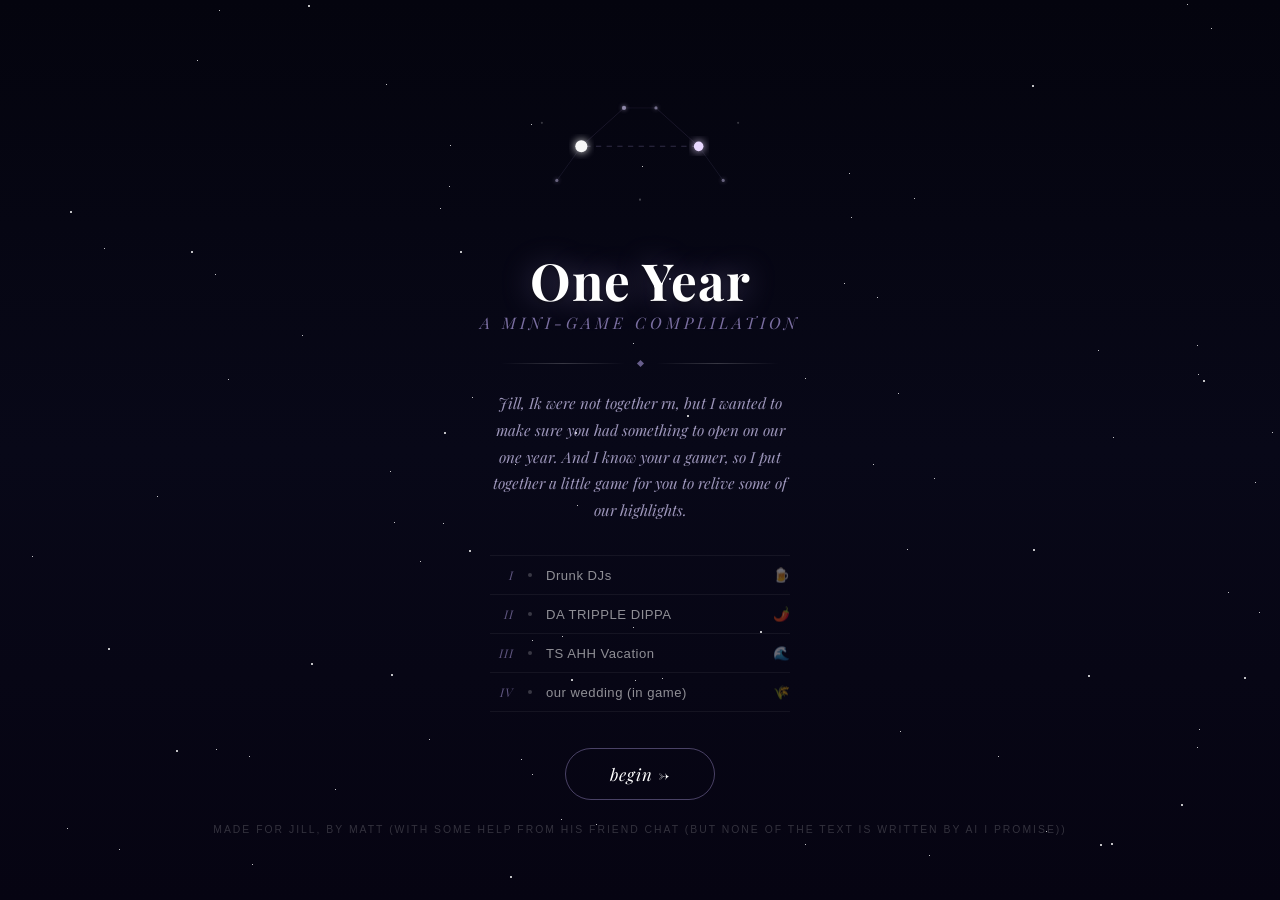
<file: index.html>
<!DOCTYPE html>
<html lang="en">
<head>
    <meta charset="UTF-8">
    <meta name="viewport" content="width=device-width, initial-scale=1.0, maximum-scale=1.0, user-scalable=no">
    <title>Our Year</title>
    <link href="https://fonts.googleapis.com/css2?family=Playfair+Display:ital,wght@0,400;0,700;1,400&display=swap" rel="stylesheet">
    <style>
        *, *::before, *::after {
            box-sizing: border-box; margin: 0; padding: 0;
            -webkit-tap-highlight-color: transparent;
        }
        body, html {
            width: 100%; height: 100%;
            background: linear-gradient(180deg, #04040e 0%, #080818 50%, #060412 100%);
            font-family: -apple-system, BlinkMacSystemFont, "Segoe UI", Roboto, sans-serif;
            overflow-x: hidden; overflow-y: auto;
            color: #fff;
        }

        /* ── Twinkling stars background ── */
        .star {
            position: fixed;
            border-radius: 50%;
            background: #fff;
            pointer-events: none;
            animation: twinkle ease-in-out infinite alternate;
        }
        @keyframes twinkle {
            from { opacity: var(--o-min); transform: scale(1); }
            to   { opacity: var(--o-max); transform: scale(1.4); }
        }

        /* ── Page layout ── */
        .page {
            min-height: 100vh;
            display: flex;
            flex-direction: column;
            align-items: center;
            justify-content: center;
            padding: 48px 28px 52px;
            position: relative;
            z-index: 1;
            gap: 0;
        }

        /* ── Constellation SVG ── */
        .constellation-wrap {
            width: 100%;
            max-width: 320px;
            margin-bottom: 20px;
        }
        .constellation-wrap svg {
            width: 100%; height: auto;
            overflow: visible;
        }
        .star-pulse {
            animation: starPulse 2.8s ease-in-out infinite alternate;
        }
        .star-pulse-b {
            animation: starPulse 2.8s ease-in-out infinite alternate-reverse;
        }
        @keyframes starPulse {
            from { r: 4.5; opacity: 0.85; }
            to   { r: 6;   opacity: 1; }
        }

        /* ── Title ── */
        .title {
            font-family: 'Playfair Display', Georgia, serif;
            font-size: 3.2rem;
            font-weight: 700;
            letter-spacing: 1px;
            text-align: center;
            color: #fff;
            text-shadow:
                0 0 30px rgba(200,180,255,0.35),
                0 2px 4px rgba(0,0,0,0.5);
            margin-bottom: 6px;
            line-height: 1;
        }
        .title-year {
            font-family: 'Playfair Display', Georgia, serif;
            font-style: italic;
            font-size: 1rem;
            color: rgba(200,180,255,0.6);
            letter-spacing: 4px;
            text-align: center;
            margin-bottom: 28px;
            text-transform: uppercase;
        }

        /* ── Divider ── */
        .divider {
            display: flex;
            align-items: center;
            gap: 12px;
            width: 80%;
            max-width: 280px;
            margin-bottom: 24px;
        }
        .divider-line {
            flex: 1;
            height: 1px;
            background: linear-gradient(90deg, transparent, rgba(255,255,255,0.2), transparent);
        }
        .divider-diamond {
            width: 5px; height: 5px;
            background: rgba(200,180,255,0.5);
            transform: rotate(45deg);
            flex-shrink: 0;
        }

        /* ── Intro text — YOUR TEXT HERE ── */
        .intro-text {
            font-family: 'Playfair Display', Georgia, serif;
            font-style: italic;
            font-size: 0.95rem;
            color: rgba(220,210,255,0.7);
            text-align: center;
            line-height: 1.75;
            max-width: 300px;
            margin-bottom: 32px;
            -webkit-user-select: text;
            user-select: text;
        }

        /* ── Chapter list ── */
        .chapters {
            display: flex;
            flex-direction: column;
            gap: 0;
            width: 100%;
            max-width: 300px;
            margin-bottom: 36px;
        }
        .chapter-row {
            display: flex;
            align-items: center;
            gap: 14px;
            padding: 11px 0;
            border-bottom: 1px solid rgba(255,255,255,0.06);
        }
        .chapter-row:first-child { border-top: 1px solid rgba(255,255,255,0.06); }
        .ch-numeral {
            font-family: 'Playfair Display', Georgia, serif;
            font-style: italic;
            font-size: 0.75rem;
            color: rgba(200,180,255,0.45);
            min-width: 24px;
            text-align: right;
            letter-spacing: 1px;
        }
        .ch-dot {
            width: 4px; height: 4px;
            border-radius: 50%;
            background: rgba(255,255,255,0.2);
            flex-shrink: 0;
        }
        .ch-name {
            font-size: 0.82rem;
            color: rgba(255,255,255,0.55);
            letter-spacing: 0.5px;
            font-weight: 400;
        }
        .ch-icon {
            margin-left: auto;
            font-size: 0.85rem;
            opacity: 0.4;
        }

        /* ── Begin button ── */
        .begin-btn {
            font-family: 'Playfair Display', Georgia, serif;
            font-style: italic;
            font-size: 1.05rem;
            color: #fff;
            background: transparent;
            border: 1.5px solid rgba(200,180,255,0.35);
            border-radius: 50px;
            padding: 14px 44px;
            cursor: pointer;
            touch-action: manipulation;
            pointer-events: auto;
            -webkit-appearance: none;
            letter-spacing: 1px;
            transition: border-color 0.3s, background 0.3s, transform 0.15s;
            animation: btnGlow 3s ease-in-out infinite alternate;
            margin-bottom: 24px;
        }
        .begin-btn:active { transform: scale(0.97); }
        @keyframes btnGlow {
            from { box-shadow: 0 0 10px rgba(200,180,255,0.1); border-color: rgba(200,180,255,0.25); }
            to   { box-shadow: 0 0 22px rgba(200,180,255,0.3); border-color: rgba(200,180,255,0.55); }
        }

        /* ── Byline ── */
        .byline {
            font-size: 0.65rem;
            color: rgba(255,255,255,0.18);
            letter-spacing: 2px;
            text-transform: uppercase;
            text-align: center;
        }
    </style>
</head>
<body>

    <div class="page">

        <!-- Constellation graphic -->
        <div class="constellation-wrap">
            <svg viewBox="0 0 300 160" xmlns="http://www.w3.org/2000/svg">
                <defs>
                    <filter id="glow" x="-50%" y="-50%" width="200%" height="200%">
                        <feGaussianBlur stdDeviation="4" result="blur"/>
                        <feMerge><feMergeNode in="blur"/><feMergeNode in="SourceGraphic"/></feMerge>
                    </filter>
                    <filter id="glow-sm" x="-100%" y="-100%" width="300%" height="300%">
                        <feGaussianBlur stdDeviation="2" result="blur"/>
                        <feMerge><feMergeNode in="blur"/><feMergeNode in="SourceGraphic"/></feMerge>
                    </filter>
                </defs>

                <!-- Outer constellation lines -->
                <line x1="95" y1="80" x2="135" y2="44" stroke="rgba(200,180,255,0.12)" stroke-width="0.8"/>
                <line x1="205" y1="80" x2="165" y2="44" stroke="rgba(200,180,255,0.12)" stroke-width="0.8"/>
                <line x1="95" y1="80" x2="72"  y2="112" stroke="rgba(200,180,255,0.10)" stroke-width="0.8"/>
                <line x1="205" y1="80" x2="228" y2="112" stroke="rgba(200,180,255,0.10)" stroke-width="0.8"/>
                <line x1="135" y1="44" x2="165" y2="44" stroke="rgba(200,180,255,0.08)" stroke-width="0.8"/>

                <!-- Small satellite stars -->
                <circle cx="135" cy="44"  r="2"   fill="rgba(220,210,255,0.55)" filter="url(#glow-sm)"/>
                <circle cx="165" cy="44"  r="1.5" fill="rgba(220,210,255,0.45)" filter="url(#glow-sm)"/>
                <circle cx="72"  cy="112" r="1.5" fill="rgba(220,210,255,0.40)" filter="url(#glow-sm)"/>
                <circle cx="228" cy="112" r="1.5" fill="rgba(220,210,255,0.40)" filter="url(#glow-sm)"/>
                <circle cx="150" cy="130" r="1"   fill="rgba(255,255,255,0.25)"/>
                <circle cx="58"  cy="58"  r="1"   fill="rgba(255,255,255,0.20)"/>
                <circle cx="242" cy="58"  r="1"   fill="rgba(255,255,255,0.20)"/>

                <!-- Animated dashed connector between the two main stars -->
                <line x1="100" y1="80" x2="200" y2="80"
                      stroke="rgba(200,180,255,0.22)" stroke-width="1"
                      stroke-dasharray="5,5">
                    <animate attributeName="stroke-dashoffset"
                             from="0" to="-20" dur="2.5s" repeatCount="indefinite"/>
                </line>

                <!-- Main star — Matt -->
                <circle cx="95" cy="80" r="4.5" fill="#fff" filter="url(#glow)">
                    <animate attributeName="r" values="4.5;6;4.5" dur="2.8s" repeatCount="indefinite"/>
                    <animate attributeName="opacity" values="0.85;1;0.85" dur="2.8s" repeatCount="indefinite"/>
                </circle>

                <!-- Main star — Jill -->
                <circle cx="205" cy="80" r="4.5" fill="#e8d8ff" filter="url(#glow)">
                    <animate attributeName="r" values="4.5;6;4.5" dur="2.8s" begin="1.4s" repeatCount="indefinite"/>
                    <animate attributeName="opacity" values="0.85;1;0.85" dur="2.8s" begin="1.4s" repeatCount="indefinite"/>
                </circle>
            </svg>
        </div>

        <!-- Title -->
        <h1 class="title">One Year</h1>
        <p class="title-year">a mini-game complilation</p>

        <!-- Divider -->
        <div class="divider">
            <div class="divider-line"></div>
            <div class="divider-diamond"></div>
            <div class="divider-line"></div>
        </div>

        <!-- YOUR TEXT: write a short line or two to Jill about what this is -->
        <p class="intro-text">Jill, Ik were not together rn, but I wanted to make sure you had something to open on our one year. And I know your a gamer, so I put together a little game for you to relive some of our highlights.</p>

        <!-- Chapter overview -->
        <div class="chapters">
            <div class="chapter-row">
                <span class="ch-numeral">I</span>
                <div class="ch-dot"></div>
                <!-- YOUR TEXT: a teaser for chapter 1, e.g. "where it started" -->
                <span class="ch-name">Drunk DJs</span>
                <span class="ch-icon">🍺</span>
            </div>
            <div class="chapter-row">
                <span class="ch-numeral">II</span>
                <div class="ch-dot"></div>
                <!-- YOUR TEXT: a teaser for chapter 2, e.g. "our usual spot" -->
                <span class="ch-name">DA TRIPPLE DIPPA</span>
                <span class="ch-icon">🌶️</span>
            </div>
            <div class="chapter-row">
                <span class="ch-numeral">III</span>
                <div class="ch-dot"></div>
                <!-- YOUR TEXT: a teaser for chapter 3, e.g. "the big trip" -->
                <span class="ch-name">TS AHH Vacation</span>
                <span class="ch-icon">🌊</span>
            </div>
            <div class="chapter-row">
                <span class="ch-numeral">IV</span>
                <div class="ch-dot"></div>
                <!-- YOUR TEXT: a teaser for chapter 4, e.g. "home" -->
                <span class="ch-name">our wedding (in game)</span>
                <span class="ch-icon">🌾</span>
            </div>
        </div>

        <!-- Begin button -->
        <button class="begin-btn" id="begin-btn">begin →</button>

        <!-- YOUR BYLINE: e.g. "made for jill, with love" -->
        <p class="byline">Made for Jill, by matt (with some help from his friend chat (but none of the text is written by AI i promise))</p>

    </div>

    <script>
        // Twinkling star field
        for (let i = 0; i < 90; i++) {
            const s = document.createElement('div');
            const sz = Math.random() < 0.25 ? 2 : 1;
            const oMin = (0.1 + Math.random() * 0.3).toFixed(2);
            const oMax = (parseFloat(oMin) + 0.2 + Math.random() * 0.4).toFixed(2);
            s.className = 'star';
            s.style.cssText = `
                left:${Math.random()*100}%;
                top:${Math.random()*100}%;
                width:${sz}px; height:${sz}px;
                --o-min:${oMin}; --o-max:${oMax};
                animation-duration:${2+Math.random()*2.5}s;
                animation-delay:${Math.random()*3}s;
            `;
            document.body.appendChild(s);
        }

        // Begin button — Safari-safe touchstart
        const btn = document.getElementById('begin-btn');
        let fired = false;
        function goBegin(e) {
            e.preventDefault();
            if (fired) return;
            fired = true;
            window.location.href = 'chapter1.html';
        }
        btn.addEventListener('touchstart', goBegin, { passive: false });
        btn.addEventListener('click', goBegin);
    </script>

</body>
</html>
</file>
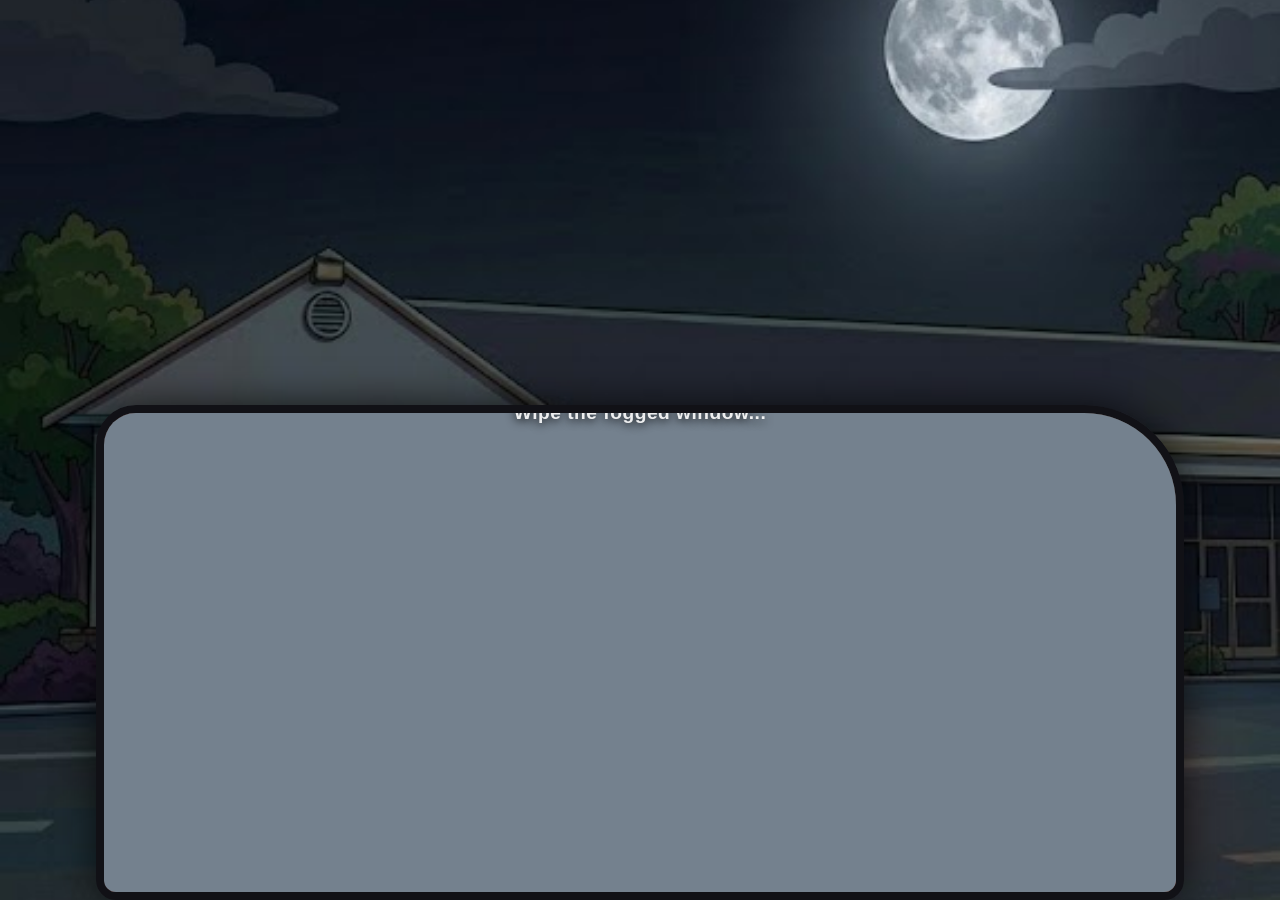
<file: chapter1.html>
<!DOCTYPE html>
<html lang="en">
<head>
    <meta charset="UTF-8">
    <meta name="viewport" content="width=device-width, initial-scale=1.0, maximum-scale=1.0, user-scalable=no">
    <title>Chapter 1 – The Spark</title>
    <style>
        * { box-sizing: border-box; margin: 0; padding: 0; -webkit-user-select: none; user-select: none; -webkit-tap-highlight-color: transparent; }
        body, html { width: 100%; height: 100%; background-color: #000000; font-family: -apple-system, BlinkMacSystemFont, "Segoe UI", Roboto, sans-serif; overflow: hidden; }
        .scene { position: absolute; top: 0; left: 0; width: 100%; height: 100%; transition: opacity 1.5s ease-in-out; opacity: 1; z-index: 1; }
        .scene.hidden { opacity: 0; pointer-events: none; z-index: -1; }
        #scene-fog { background-image: url('djs.png'); background-repeat: no-repeat; background-position: center center; background-size: cover; display: flex; justify-content: center; align-items: center; overflow: hidden; }
        .window-frame { position: absolute; width: 85%; height: 55%; top: auto; bottom: 0; left: 7.5%;  border-radius: 40px 100px 20px 20px; border: 8px solid #111116; box-shadow: inset 0 0 20px rgba(0,0,0,0.9), 0 0 40px rgba(0,0,0,0.7); overflow: hidden; background-image: url('truck.png'); background-size: cover; background-position: center; }
        #fogCanvas { position: absolute; top: 0; left: 0; width: 100%; height: 100%; touch-action: none; outline: none; }
        .instruction-overlay { position: absolute; top: auto; left: 50%; transform: translate(-50%, -50%); color: rgba(255,255,255,0.9); font-size: 1.2rem; font-weight: bold; text-align: center; pointer-events: none; transition: opacity 0.3s ease; text-shadow: 0 2px 10px rgba(0,0,0,0.9); width: 80%; letter-spacing: 0.5px; z-index: 3; }
        #scene-reveal { background: linear-gradient(to bottom, #1a1a24, #0d0d13); display: flex; flex-direction: column; align-items: center; padding: 40px 20px; overflow-y: auto; }
        .memory-photo { width: 90%; max-width: 320px; border-radius: 12px; box-shadow: 0 8px 20px rgba(0,0,0,0.6); margin-bottom: 30px; border: 4px solid #fff; object-fit: cover; }
        .story-text { color: #e2e8f0; font-size: 1.1rem; line-height: 1.6; text-align: center; max-width: 95%; margin-bottom: 40px; -webkit-user-select: text; user-select: text; }
        .mozz-btn { width: 120px; height: auto; cursor: pointer; filter: drop-shadow(0 4px 8px rgba(0,0,0,0.5)); transition: transform 0.2s; margin-bottom: 40px; }
        .mozz-btn:active { transform: scale(0.9); }
        .hint-text { color: #ff477e; font-size: 0.9rem; font-weight: bold; margin-bottom: 10px; text-transform: uppercase; letter-spacing: 1px; }
    </style>
    <script src="script.js" defer></script>
</head>
<body>
    <div class="scene" id="scene-fog">
        <div class="window-frame" id="windowFrame">
            <div class="instruction-overlay" id="instruction">Wipe the fogged window...</div>
            <canvas id="fogCanvas"></canvas>
        </div>
    </div>
    <div class="scene hidden" id="scene-reveal">
        <img src="truck.png" alt="In the truck" class="memory-photo">
        <p class="story-text">
            I had no idea what I expected you to say when I told you I had a crush on you. I half expected to get slapped me thinks. but when you leaned over to kiss me to shut me up, you rocked my world. not only that, but you changed my life for the better more than I ever could've imagined :D.
        </p>
        <p class="hint-text">Tap the Mozz Stick</p>
        <img src="mozzstick.png" alt="Next Chapter" class="mozz-btn" onclick="goToChapter2()">
    </div>
</body>
</html>
</file>
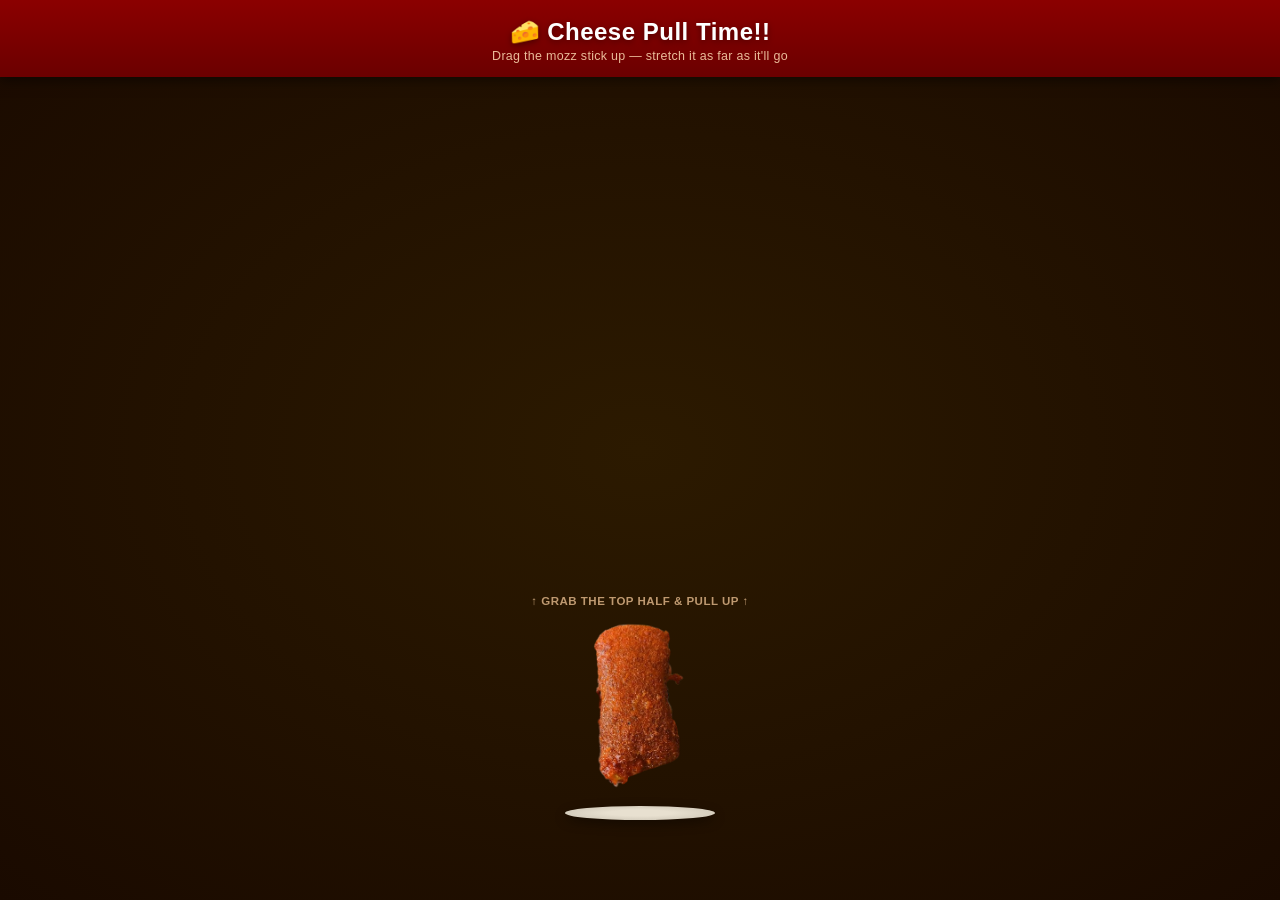
<file: chapter2.html>
<!DOCTYPE html>
<html lang="en">
<head>
    <meta charset="UTF-8">
    <meta name="viewport" content="width=device-width, initial-scale=1.0, maximum-scale=1.0, user-scalable=no">
    <title>Chapter 2 – Chili's</title>
    <script src="script.js" defer></script>
    <style>
        /* ── Reset ────────────────────────────────────────────────── */
        *, *::before, *::after {
            box-sizing: border-box; margin: 0; padding: 0;
            -webkit-user-select: none; user-select: none;
            -webkit-tap-highlight-color: transparent;
            touch-action: manipulation;
        }
        body, html {
            width: 100%; height: 100%; overflow: hidden;
            background: #1a0a00;
            font-family: -apple-system, BlinkMacSystemFont, "Segoe UI", Roboto, sans-serif;
        }

        /* ── Scene base ───────────────────────────────────────────── */
        .scene {
            position: absolute; top: 0; left: 0;
            width: 100%; height: 100%;
            display: flex; flex-direction: column;
            align-items: center; justify-content: center;
            transition: opacity 0.8s ease;
            opacity: 1;
        }
        .scene.hidden { opacity: 0; pointer-events: none; }

        /* ══════════════════════════════════════════════════════════
           SCENE 1 – CHEESE PULL
        ══════════════════════════════════════════════════════════ */
        #scene-cheese {
            background: radial-gradient(ellipse at center, #2c1a00 0%, #1a0a00 100%);
        }

        .chilis-header {
            position: absolute; top: 0; left: 0; right: 0;
            padding: 18px 20px 14px;
            background: linear-gradient(180deg, #8b0000 0%, #6b0000 100%);
            text-align: center;
            box-shadow: 0 3px 12px rgba(0,0,0,0.5);
            z-index: 2;
        }
        .chilis-header h1 {
            color: #fff;
            font-size: 1.5rem;
            font-weight: 900;
            letter-spacing: 0.5px;
            text-shadow: 0 2px 6px rgba(0,0,0,0.4);
        }
        .chilis-header p {
            color: rgba(255,220,180,0.85);
            font-size: 0.78rem;
            margin-top: 3px;
            letter-spacing: 0.3px;
        }

        /* Plate area */
        #cheese-scene-body {
            display: flex;
            flex-direction: column;
            align-items: center;
            justify-content: flex-end;
            width: 100%;
            height: 100%;
            padding-bottom: 60px;
            position: relative;
        }

        /* "Good pull!" text */
        #result-text {
            position: absolute;
            top: 30%;
            left: 50%;
            transform: translateX(-50%);
            color: #50c878;
            font-size: 1.8rem;
            font-weight: 900;
            opacity: 0;
            transition: opacity 0.4s ease;
            text-align: center;
            width: 90%;
            text-shadow: 0 0 20px rgba(80,200,120,0.5);
            pointer-events: none;
            z-index: 5;
        }

        /* Snap animation for top half flying up */
        @keyframes snapFlyUp {
            0%   { transform: translateY(0) rotate(0deg); opacity: 1; }
            60%  { transform: translateY(-80px) rotate(-12deg); opacity: 1; }
            100% { transform: translateY(-60px) rotate(-8deg); opacity: 0.7; }
        }
        @keyframes snapFallDown {
            0%   { transform: translateY(0) rotate(0deg); }
            100% { transform: translateY(30px) rotate(5deg); }
        }
        .snap-fly-up   { animation: snapFlyUp 0.45s ease forwards; }
        .snap-fall-down { animation: snapFallDown 0.3s ease forwards; }

        /* ── Cheese pull assembly ── */
        /*
          Layout (bottom to top in DOM order reversed by flex-direction: column):
            #mozz-bottom  – bottom half image, sits on the plate, stays put
            #cheese-stretch – the yellow strand growing upward between the halves
            #mozz-top     – top half image, dragged upward by the finger
        */
        #cheese-scene-body {
            position: relative;
            width: 100%;
            height: 100%;
            display: flex;
            flex-direction: column;
            align-items: center;
            justify-content: flex-end;   /* anchor to bottom */
            padding-bottom: 80px;
        }

        /* Wrapper that holds the whole pull stack */
        .pull-stack {
            display: flex;
            flex-direction: column;   /* top → bottom in DOM, visually stacked */
            align-items: center;
            position: relative;
            touch-action: none;
        }

        /* Top half – moves up as finger drags */
        #mozz-top {
            width: 120px;
            height: auto;
            display: block;
            touch-action: none;
            /* will be translated upward by JS */
            transform: translateY(0);
            transition: none;
            position: relative;
            z-index: 3;
        }

        /* Cheese strand between the two halves */
        #cheese-stretch {
            width: 22px;
            background: linear-gradient(180deg, #ffe566 0%, #ffd700 55%, #e6b800 100%);
            border-radius: 5px;
            height: 0;
            transition: none;   /* JS drives this directly */
            box-shadow: 0 0 10px rgba(255,215,0,0.5);
            position: relative;
            z-index: 2;
            flex-shrink: 0;
        }
        /* Shiny highlight on cheese strand */
        #cheese-stretch::after {
            content: '';
            position: absolute;
            left: 5px; top: 0; bottom: 0; width: 4px;
            background: rgba(255,255,255,0.3);
            border-radius: 3px;
        }

        /* Bottom half – stays still */
        #mozz-bottom {
            width: 120px;
            height: auto;
            display: block;
            position: relative;
            z-index: 3;
        }

        /* Plate base under bottom half */
        .plate-base {
            width: 150px;
            height: 14px;
            background: radial-gradient(ellipse, #e8e0d0 30%, #c8c0b0 100%);
            border-radius: 50%;
            margin-top: 6px;
            box-shadow: 0 4px 12px rgba(0,0,0,0.4);
        }

        /* Drag hint label under the top half */
        .drag-hint {
            color: rgba(255,210,160,0.7);
            font-size: 0.72rem;
            font-weight: 700;
            letter-spacing: 0.5px;
            text-align: center;
            margin-bottom: 6px;
            text-transform: uppercase;
            pointer-events: none;
        }

        /* ══════════════════════════════════════════════════════════
           SCENE 1B – CHEESE PULL PHOTO
        ══════════════════════════════════════════════════════════ */
        #scene-cheese-photo {
            background: radial-gradient(ellipse at center, #2c1a00 0%, #1a0a00 100%);
        }

        #photo-scene-body {
            display: flex;
            flex-direction: column;
            align-items: center;
            justify-content: flex-start;
            width: 100%;
            height: 100%;
            padding: 20px;
            padding-top: 100px;
            overflow-y: auto;
        }

        #pull-photo {
            width: 90%;
            max-width: 340px;
            border-radius: 12px;
            box-shadow: 0 8px 20px rgba(0,0,0,0.6);
            margin-bottom: 24px;
            border: 4px solid #fff;
            object-fit: cover;
        }

        #cheese-caption {
            color: #e2e8f0;
            font-size: 1rem;
            line-height: 1.7;
            text-align: center;
            max-width: 95%;
            margin-bottom: 32px;
            -webkit-user-select: text;
            user-select: text;
            font-style: italic;
            color: rgba(255,210,160,0.9);
        }

        .next-chapter-btn {
            background: linear-gradient(135deg, #8b0000 0%, #cc0000 100%);
            color: #fff;
            border: none;
            border-radius: 12px;
            padding: 12px 28px;
            font-size: 0.95rem;
            font-weight: 700;
            cursor: pointer;
            touch-action: manipulation;
            box-shadow: 0 4px 16px rgba(0,0,0,0.4);
            transition: transform 0.2s;
        }
        .next-chapter-btn:active { transform: scale(0.97); }

        /* ══════════════════════════════════════════════════════════
           SCENE 2 – KETCHUP BOTTLE
        ══════════════════════════════════════════════════════════ */
        #scene-ketchup {
            background: radial-gradient(ellipse at 50% 40%, #2c1500 0%, #1a0a00 100%);
            overflow: hidden;
        }

        .table-surface {
            position: absolute;
            bottom: 0; left: 0; right: 0;
            height: 55%;
            background: linear-gradient(180deg, #3d2010 0%, #2a1508 100%);
            border-top: 4px solid #5a3020;
            box-shadow: 0 -4px 20px rgba(0,0,0,0.5);
        }
        .table-grain {
            position: absolute;
            inset: 0;
            background-image: repeating-linear-gradient(
                90deg,
                transparent,
                transparent 40px,
                rgba(255,255,255,0.02) 40px,
                rgba(255,255,255,0.02) 42px
            );
        }

        .ketchup-instruction {
            position: absolute;
            top: 22%;
            left: 50%;
            transform: translateX(-50%);
            text-align: center;
            width: 85%;
            z-index: 3;
        }
        .ketchup-instruction h2 {
            color: #fff;
            font-size: 1.4rem;
            font-weight: 900;
            margin-bottom: 8px;
            text-shadow: 0 2px 8px rgba(0,0,0,0.7);
        }
        .ketchup-instruction p {
            color: rgba(255,210,160,0.85);
            font-size: 0.88rem;
            line-height: 1.5;
        }

        /* The edge zone indicator */
        #edge-zone {
            position: absolute;
            right: 0; top: 0; bottom: 0;
            width: 48px;
            background: linear-gradient(270deg, rgba(255,80,80,0.15) 0%, transparent 100%);
            border-left: 2px dashed rgba(255,80,80,0.35);
            z-index: 1;
            transition: background 0.3s, border-color 0.3s;
        }
        #edge-zone.active {
            background: linear-gradient(270deg, rgba(255,80,80,0.4) 0%, transparent 100%);
            border-color: rgba(255,80,80,0.8);
        }
        #edge-zone-label {
            position: absolute;
            right: 4px;
            top: 50%;
            transform: translateY(-50%) rotate(90deg);
            color: rgba(255,100,100,0.5);
            font-size: 0.6rem;
            font-weight: 700;
            letter-spacing: 1px;
            white-space: nowrap;
        }

        /* Ketchup bottle draggable */
        #ketchup-bottle {
            position: absolute;
            bottom: 38%;
            left: 30px;
            width: 52px;
            z-index: 10;
            touch-action: none;
            cursor: grab;
            transition: filter 0.2s;
            user-select: none;
        }
        #ketchup-bottle .bottle-cap {
            width: 16px;
            height: 18px;
            background: linear-gradient(180deg, #888 0%, #666 100%);
            border-radius: 4px 4px 0 0;
            margin: 0 auto;
        }
        #ketchup-bottle .bottle-neck {
            width: 20px;
            height: 22px;
            background: linear-gradient(180deg, #cc0000 0%, #aa0000 100%);
            margin: 0 auto;
        }
        #ketchup-bottle .bottle-body {
            width: 52px;
            height: 90px;
            background: linear-gradient(180deg, #dd0000 0%, #aa0000 60%, #880000 100%);
            border-radius: 8px 8px 14px 14px;
            position: relative;
            box-shadow: inset -4px 0 8px rgba(0,0,0,0.2), 2px 4px 8px rgba(0,0,0,0.4);
        }
        #ketchup-bottle .bottle-label {
            position: absolute;
            top: 50%; left: 50%;
            transform: translate(-50%, -50%);
            background: rgba(255,255,255,0.9);
            border-radius: 4px;
            padding: 3px 5px;
            font-size: 0.5rem;
            font-weight: 900;
            color: #cc0000;
            letter-spacing: 0.5px;
            text-align: center;
            line-height: 1.2;
        }
        #ketchup-bottle .bottle-shine {
            position: absolute;
            top: 8px; left: 8px;
            width: 8px; height: 30px;
            background: rgba(255,255,255,0.2);
            border-radius: 4px;
        }

        /* Waitress speech bubble */
        #waitress-popup {
            position: absolute;
            top: 8%;
            left: 50%;
            transform: translateX(-50%) scale(0.7);
            background: #fff;
            border-radius: 16px;
            padding: 16px 20px;
            width: 82%;
            text-align: center;
            box-shadow: 0 8px 30px rgba(0,0,0,0.5);
            opacity: 0;
            pointer-events: none;
            transition: opacity 0.5s ease, transform 0.5s cubic-bezier(0.34, 1.56, 0.64, 1);
            z-index: 20;
        }
        #waitress-popup.visible {
            opacity: 1;
            transform: translateX(-50%) scale(1);
            pointer-events: auto;
        }
        #waitress-popup::after {
            content: '';
            position: absolute;
            bottom: -12px;
            left: 50%;
            transform: translateX(-50%);
            border-left: 12px solid transparent;
            border-right: 12px solid transparent;
            border-top: 12px solid #fff;
        }
        .waitress-emoji { font-size: 2.2rem; margin-bottom: 8px; }
        #waitress-popup p {
            color: #333;
            font-size: 0.9rem;
            line-height: 1.5;
        }
        #waitress-popup strong { color: #8b0000; }
        #waitress-popup .continue-btn {
            margin-top: 14px;
            background: #8b0000;
            color: #fff;
            border: none;
            border-radius: 20px;
            padding: 10px 24px;
            font-size: 0.9rem;
            font-weight: 700;
            cursor: pointer;
            display: block;
            width: 100%;
            touch-action: manipulation;
            pointer-events: auto;
            -webkit-appearance: none;
            appearance: none;
        }

        /* ══════════════════════════════════════════════════════════
           SCENE 3 – TRIPLE DIPPER DEBATE
        ══════════════════════════════════════════════════════════ */
        #scene-dipper {
            background: radial-gradient(ellipse at 50% 30%, #1f0e00 0%, #0d0600 100%);
            justify-content: flex-start;
            padding-top: 0;
            overflow-y: auto;
        }

        .dipper-header {
            width: 100%;
            background: linear-gradient(180deg, #8b0000 0%, #6b0000 100%);
            padding: 20px 20px 16px;
            text-align: center;
            box-shadow: 0 3px 12px rgba(0,0,0,0.5);
            flex-shrink: 0;
        }
        .dipper-header h2 {
            color: #fff;
            font-size: 1.4rem;
            font-weight: 900;
        }
        .dipper-header p {
            color: rgba(255,210,160,0.85);
            font-size: 0.82rem;
            margin-top: 4px;
            line-height: 1.4;
        }

        .dipper-board {
            padding: 16px 16px 0;
            width: 100%;
        }

        /* The locked-in items */
        .locked-items {
            display: flex;
            gap: 10px;
            justify-content: center;
            margin-bottom: 16px;
        }
        .locked-item {
            background: rgba(255,255,255,0.07);
            border: 1.5px solid rgba(255,255,255,0.15);
            border-radius: 12px;
            padding: 10px 12px;
            text-align: center;
            flex: 1;
            max-width: 90px;
        }
        .locked-item .food-emoji { font-size: 1.6rem; }
        .locked-item .food-name {
            color: rgba(255,220,180,0.9);
            font-size: 0.65rem;
            font-weight: 600;
            margin-top: 4px;
            line-height: 1.3;
        }
        .locked-badge {
            display: inline-block;
            background: rgba(80,200,120,0.2);
            border: 1px solid rgba(80,200,120,0.4);
            color: #50c878;
            font-size: 0.55rem;
            font-weight: 700;
            padding: 2px 5px;
            border-radius: 8px;
            margin-top: 3px;
            letter-spacing: 0.3px;
        }

        .debate-label {
            color: #ff6b35;
            font-size: 0.75rem;
            font-weight: 800;
            text-align: center;
            text-transform: uppercase;
            letter-spacing: 1.5px;
            margin-bottom: 10px;
        }

        /* Voting options */
        .vote-options {
            display: grid;
            grid-template-columns: 1fr;
            gap: 10px;
            margin-bottom: 16px;
        }
        .vote-card {
            background: rgba(255,255,255,0.06);
            border: 2px solid rgba(255,255,255,0.12);
            border-radius: 14px;
            padding: 12px 16px;
            text-align: left;
            display: flex;
            align-items: center;
            gap: 14px;
            cursor: pointer;
            transition: all 0.2s ease;
            touch-action: manipulation;
        }
        .vote-card:active { transform: scale(0.95); }
        .vote-card.selected {
            border-color: #ff6b35;
            background: rgba(255,107,53,0.18);
            box-shadow: 0 0 16px rgba(255,107,53,0.25);
        }
        .vote-card .vote-emoji { font-size: 2rem; flex-shrink: 0; }
        .vote-card .vote-text  { display: flex; flex-direction: column; }
        .vote-card .vote-name {
            color: #fff;
            font-size: 0.88rem;
            font-weight: 700;
        }
        .vote-card .vote-desc {
            color: rgba(255,255,255,0.5);
            font-size: 0.68rem;
            margin-top: 2px;
            line-height: 1.3;
        }

        /* Confirm button */
        #confirm-vote-btn {
            width: 100%;
            background: linear-gradient(135deg, #8b0000 0%, #cc0000 100%);
            color: #fff;
            border: none;
            border-radius: 14px;
            padding: 14px;
            font-size: 1rem;
            font-weight: 800;
            letter-spacing: 0.5px;
            opacity: 0.4;
            pointer-events: none;
            transition: opacity 0.3s, transform 0.2s;
            touch-action: manipulation;
            margin-bottom: 16px;
        }
        #confirm-vote-btn.ready {
            opacity: 1;
            pointer-events: auto;
        }
        #confirm-vote-btn:active { transform: scale(0.97); }

        /* Verdict screen */
        #verdict-panel {
            display: none;
            flex-direction: column;
            align-items: center;
            padding: 24px 20px;
            text-align: center;
        }
        #verdict-panel.visible { display: flex; }
        .verdict-emoji { font-size: 4rem; margin-bottom: 12px; }
        .verdict-title {
            color: #fff;
            font-size: 1.5rem;
            font-weight: 900;
            margin-bottom: 10px;
        }
        .verdict-text {
            color: rgba(255,210,160,0.85);
            font-size: 0.9rem;
            line-height: 1.6;
            margin-bottom: 24px;
        }

        /* Manager card (always appears in verdict) */
        .manager-card {
            background: rgba(255,255,255,0.05);
            border: 1.5px solid rgba(255,255,255,0.12);
            border-radius: 14px;
            padding: 14px 16px;
            margin-bottom: 20px;
            text-align: left;
            width: 100%;
        }
        .manager-card-title {
            color: rgba(255,150,100,0.8);
            font-size: 0.65rem;
            font-weight: 700;
            text-transform: uppercase;
            letter-spacing: 1px;
            margin-bottom: 6px;
        }
        .manager-quote {
            color: rgba(255,255,255,0.7);
            font-size: 0.82rem;
            line-height: 1.5;
            font-style: italic;
        }

        /* Chapter 3 button */
        #to-chapter3-btn {
            background: linear-gradient(135deg, #1a3a5c 0%, #0d2a4a 100%);
            color: #fff;
            border: 2px solid rgba(100,160,220,0.35);
            border-radius: 14px;
            padding: 14px 28px;
            font-size: 0.95rem;
            font-weight: 800;
            cursor: pointer;
            touch-action: manipulation;
            letter-spacing: 0.5px;
            box-shadow: 0 4px 20px rgba(0,0,0,0.4);
            width: 100%;
            transition: transform 0.2s;
        }
        #to-chapter3-btn:active { transform: scale(0.97); }
        .ch3-hint {
            color: rgba(255,255,255,0.35);
            font-size: 0.7rem;
            margin-top: 8px;
            margin-bottom: 20px;
        }

        /* ── Shared nav button ── */
        .chapter-nav-btn {
            background: linear-gradient(135deg, #8b0000 0%, #cc0000 100%);
            color: #fff;
            border: none;
            border-radius: 14px;
            padding: 14px 28px;
            font-size: 0.95rem;
            font-weight: 800;
            cursor: pointer;
            touch-action: manipulation;
            width: 100%;
            transition: transform 0.2s;
            pointer-events: auto;
            -webkit-appearance: none;
            appearance: none;
            margin-top: 16px;
        }
        .chapter-nav-btn:active { transform: scale(0.97); }

        /* ── Pull photo scene ── */
        #scene-pull-photo {
            background: radial-gradient(ellipse at center, #2c1a00 0%, #1a0a00 100%);
            justify-content: center;
            padding: 30px 24px;
        }
        .pull-photo-wrap {
            display: flex;
            flex-direction: column;
            align-items: center;
            width: 100%;
        }
        .pull-photo-img {
            width: 100%;
            max-width: 340px;
            border-radius: 16px;
            box-shadow: 0 8px 30px rgba(0,0,0,0.6);
            border: 3px solid rgba(255,215,0,0.3);
            margin-bottom: 18px;
        }
        .pull-caption {
            color: rgba(255,220,160,0.9);
            font-size: 0.95rem;
            line-height: 1.6;
            text-align: center;
            margin-bottom: 4px;
            font-style: italic;
        }

        /* ── Manager easter egg ── */
        .manager-card {
            background: rgba(255,255,255,0.05);
            border: 1.5px solid rgba(255,255,255,0.12);
            border-radius: 14px;
            padding: 14px 16px;
            margin-bottom: 20px;
            text-align: left;
            width: 100%;
            cursor: pointer;
            touch-action: manipulation;
            -webkit-tap-highlight-color: transparent;
        }
        .manager-card-title {
            color: rgba(255,150,100,0.8);
            font-size: 0.65rem;
            font-weight: 700;
            text-transform: uppercase;
            letter-spacing: 1px;
            margin-bottom: 6px;
        }
        .manager-quote {
            color: rgba(255,255,255,0.7);
            font-size: 0.82rem;
            line-height: 1.5;
            font-style: italic;
        }
        .manager-tap-hint {
            color: rgba(255,120,80,0.6);
            font-size: 0.62rem;
            margin-top: 8px;
            font-style: normal;
            letter-spacing: 0.3px;
        }

        /* The full-screen easter egg overlay */
        .hidden-egg {
            display: none;
            position: fixed;
            inset: 0;
            background: rgba(0,0,0,0.92);
            z-index: 999;
            flex-direction: column;
            align-items: center;
            justify-content: center;
            padding: 24px;
        }
        .hidden-egg.open { display: flex; }
        #manager-review-img {
            width: 100%;
            max-width: 380px;
            border-radius: 12px;
            box-shadow: 0 8px 40px rgba(0,0,0,0.8);
        }
        .egg-close-hint {
            color: rgba(255,255,255,0.45);
            font-size: 0.72rem;
            margin-top: 16px;
        }

        /* ── Closing scene ── */
        #scene-closing {
            background: linear-gradient(to bottom, #1a0a00, #0d0600);
            justify-content: flex-start;
            overflow-y: auto;
        }
        .closing-scroll {
            display: flex;
            flex-direction: column;
            align-items: center;
            padding: 40px 24px 50px;
            width: 100%;
        }
        .closing-photo {
            width: 100%;
            max-width: 340px;
            border-radius: 16px;
            box-shadow: 0 8px 30px rgba(0,0,0,0.7);
            border: 3px solid rgba(255,255,255,0.1);
            margin-bottom: 28px;
        }
        .closing-text {
            color: #e2d5c0;
            font-size: 1rem;
            line-height: 1.75;
            text-align: center;
            margin-bottom: 36px;
            -webkit-user-select: text;
            user-select: text;
        }
        .ch3-hint {
            color: rgba(255,255,255,0.3);
            font-size: 0.7rem;
            margin-top: 10px;
            margin-bottom: 30px;
        }
    </style>
</head>
<body>

    <!-- ══════════════════════════════════════════
         SCENE 1: CHEESE PULL
    ═══════════════════════════════════════════ -->
    <div class="scene" id="scene-cheese">

        <div class="chilis-header">
            <h1>🧀 Cheese Pull Time!!</h1>
            <p>Drag the mozz stick up — stretch it as far as it'll go</p>
        </div>

        <div id="cheese-scene-body">
            <div id="result-text">🔥 Good pull pookems!!</div>

            <p class="drag-hint">↑ Grab the top half &amp; pull up ↑</p>

            <!-- The two image halves + cheese strand stacked vertically -->
            <div class="pull-stack" id="pull-stack">
                <img src="tophalf.png"   alt="mozz top"    id="mozz-top">
                <div id="cheese-stretch"></div>
                <img src="bottomhalf.png" alt="mozz bottom" id="mozz-bottom">
                <div class="plate-base"></div>
            </div>
        </div>

    </div>

    <!-- ══════════════════════════════════════════
         SCENE 1b: PULL PHOTO
    ═══════════════════════════════════════════ -->
    <div class="scene hidden" id="scene-pull-photo">
        <div class="pull-photo-wrap">
            <img src="pull.png" alt="the cheese pull" class="pull-photo-img">
            <!-- YOUR TEXT: add a caption here about this moment -->
            <p class="pull-caption">Pookie doin the best cheese pull I have ever seen</p>
            <button id="pull-photo-continue-btn" class="chapter-nav-btn">Look what waitress it is →</button>
        </div>
    </div>

    <div class="scene hidden" id="scene-ketchup">

        <div class="ketchup-instruction">
            <h2>The Ketchup Bottle Lady 🍅</h2>
            <p>Slide the ketchup bottle to the<br><strong style="color:#ff6b6b;">edge of the table</strong> to call her over.</p>
        </div>

        <div class="table-surface">
            <div class="table-grain"></div>
        </div>

        <div id="edge-zone">
            <span id="edge-zone-label">EDGE OF TABLE</span>
        </div>

        <!-- Draggable ketchup bottle -->
        <div id="ketchup-bottle">
            <div class="bottle-cap"></div>
            <div class="bottle-neck"></div>
            <div class="bottle-body">
                <div class="bottle-shine"></div>
                <div class="bottle-label">KETCHUP</div>
            </div>
        </div>

        <!-- Waitress popup -->
        <div id="waitress-popup">
            <div class="waitress-emoji">👩‍🍳</div>
            <p><strong>"Oh honey, I saw that bottle!"</strong><br><br>
            She slid right over, topped off our chips & salsa, and made us both feel like VIPs. Best waitress at any Chili's, no contest. 🌶️</p>
            <button class="continue-btn" id="ketchup-continue-btn">On to the real debate →</button>
        </div>

    </div>

    <!-- ══════════════════════════════════════════
         SCENE 3: TRIPLE DIPPER DEBATE
    ═══════════════════════════════════════════ -->
    <div class="scene hidden" id="scene-dipper">

        <div class="dipper-header">
            <h2>🍽️ The Triple Dipper Debate</h2>
            <p>Burger sliders ✅ &nbsp;•&nbsp; Mozz sticks ✅ &nbsp;•&nbsp; The 4th pick... 🔥</p>
        </div>

        <div class="dipper-board" id="dipper-vote-section">

            <!-- Locked-in items -->
            <div class="locked-items">
                <div class="locked-item">
                    <div class="food-emoji">🍔</div>
                    <div class="food-name">Burger Sliders</div>
                    <div class="locked-badge">✓ LOCKED</div>
                </div>
                <div class="locked-item">
                    <div class="food-emoji">🧀</div>
                    <div class="food-name">Mozz Sticks</div>
                    <div class="locked-badge">✓ LOCKED</div>
                </div>
                <div class="locked-item">
                    <div class="food-emoji">🥗</div>
                    <div class="food-name">Chips & Salsa</div>
                    <div class="locked-badge">✓ LOCKED</div>
                </div>
            </div>

            <div class="debate-label">What's the 3rd pick?</div>

            <!-- Vote options -->
            <div class="vote-options" id="vote-options">
                <div class="vote-card" data-choice="bbq">
                    <div class="vote-emoji">🍗</div>
                    <div class="vote-text">
                        <div class="vote-name">BBQ Boneless Wings</div>
                        <div class="vote-desc">Matt's pick. The obvious answer.</div>
                    </div>
                </div>
                <div class="vote-card" data-choice="buffalo">
                    <div class="vote-emoji">🔥</div>
                    <div class="vote-text">
                        <div class="vote-name">Buffalo Boneless Wings</div>
                        <div class="vote-desc">Jill's pick #1.</div>
                    </div>
                </div>
                <div class="vote-card" data-choice="eggrolls">
                    <div class="vote-emoji">🥢</div>
                    <div class="vote-text">
                        <div class="vote-name">Southwest Egg Rolls</div>
                        <div class="vote-desc">Jill's pick #2.</div>
                    </div>
                </div>

            </div>

            <button id="confirm-vote-btn">Lock In My Pick 🔒</button>

        </div>

        <!-- Verdict panel (hidden until vote confirmed) -->
        <div id="verdict-panel">
            <div class="verdict-emoji" id="verdict-emoji">🏆</div>
            <div class="verdict-title" id="verdict-title">The Verdict</div>
            <div class="verdict-text" id="verdict-text"></div>

            <!-- Manager easter egg - tap the card to reveal manager.png -->
            <div class="manager-card" id="manager-card">
                <div class="manager-card-title">Meanwhile, across the restaurant...</div>
                <!-- YOUR TEXT: write a funny summary of the manager moment here -->
                <div class="manager-quote" id="manager-quote">That freeky ahh manager is creeping at every table and we are dreading him coming over to ours (make sure you click below)</div>
                <div class="manager-tap-hint">tap to see our review</div>
            </div>

            <!-- Manager review easter egg overlay (hidden, revealed on tap) -->
            <div id="manager-egg" class="hidden-egg">
                <img src="manager.png" alt="our review" id="manager-review-img">
                <div class="egg-close-hint">tap to close</div>
            </div>

            <button id="to-closing-btn" class="chapter-nav-btn">keep reading →</button>
        </div>

    </div>

    <!-- ══════════════════════════════════════════
         SCENE 4: CHAPTER CLOSING
    ═══════════════════════════════════════════ -->
    <div class="scene hidden" id="scene-closing">

        <div class="closing-scroll">
            <img src="us.png" alt="us at Chilis" class="closing-photo">

            <!-- YOUR TEXT: write your closing note for this chapter here -->
            <p class="closing-text">(yes ik this isnt a chillis pic but i love it and its my website sooooo) Chillis was the first place I remember looking at you and saying "guess what... were on a date. And I love that for us. I'm so happy it has continued to hold a special place in our heart, and I cant wait for a grillion more chillis nights with you <3</p>

            <button id="to-chapter3-btn" class="chapter-nav-btn">Chapter 3: Cancun</button>
            <p class="ch3-hint">next chapter →</p>
        </div>

    </div>

</body>
</html>
</file>
